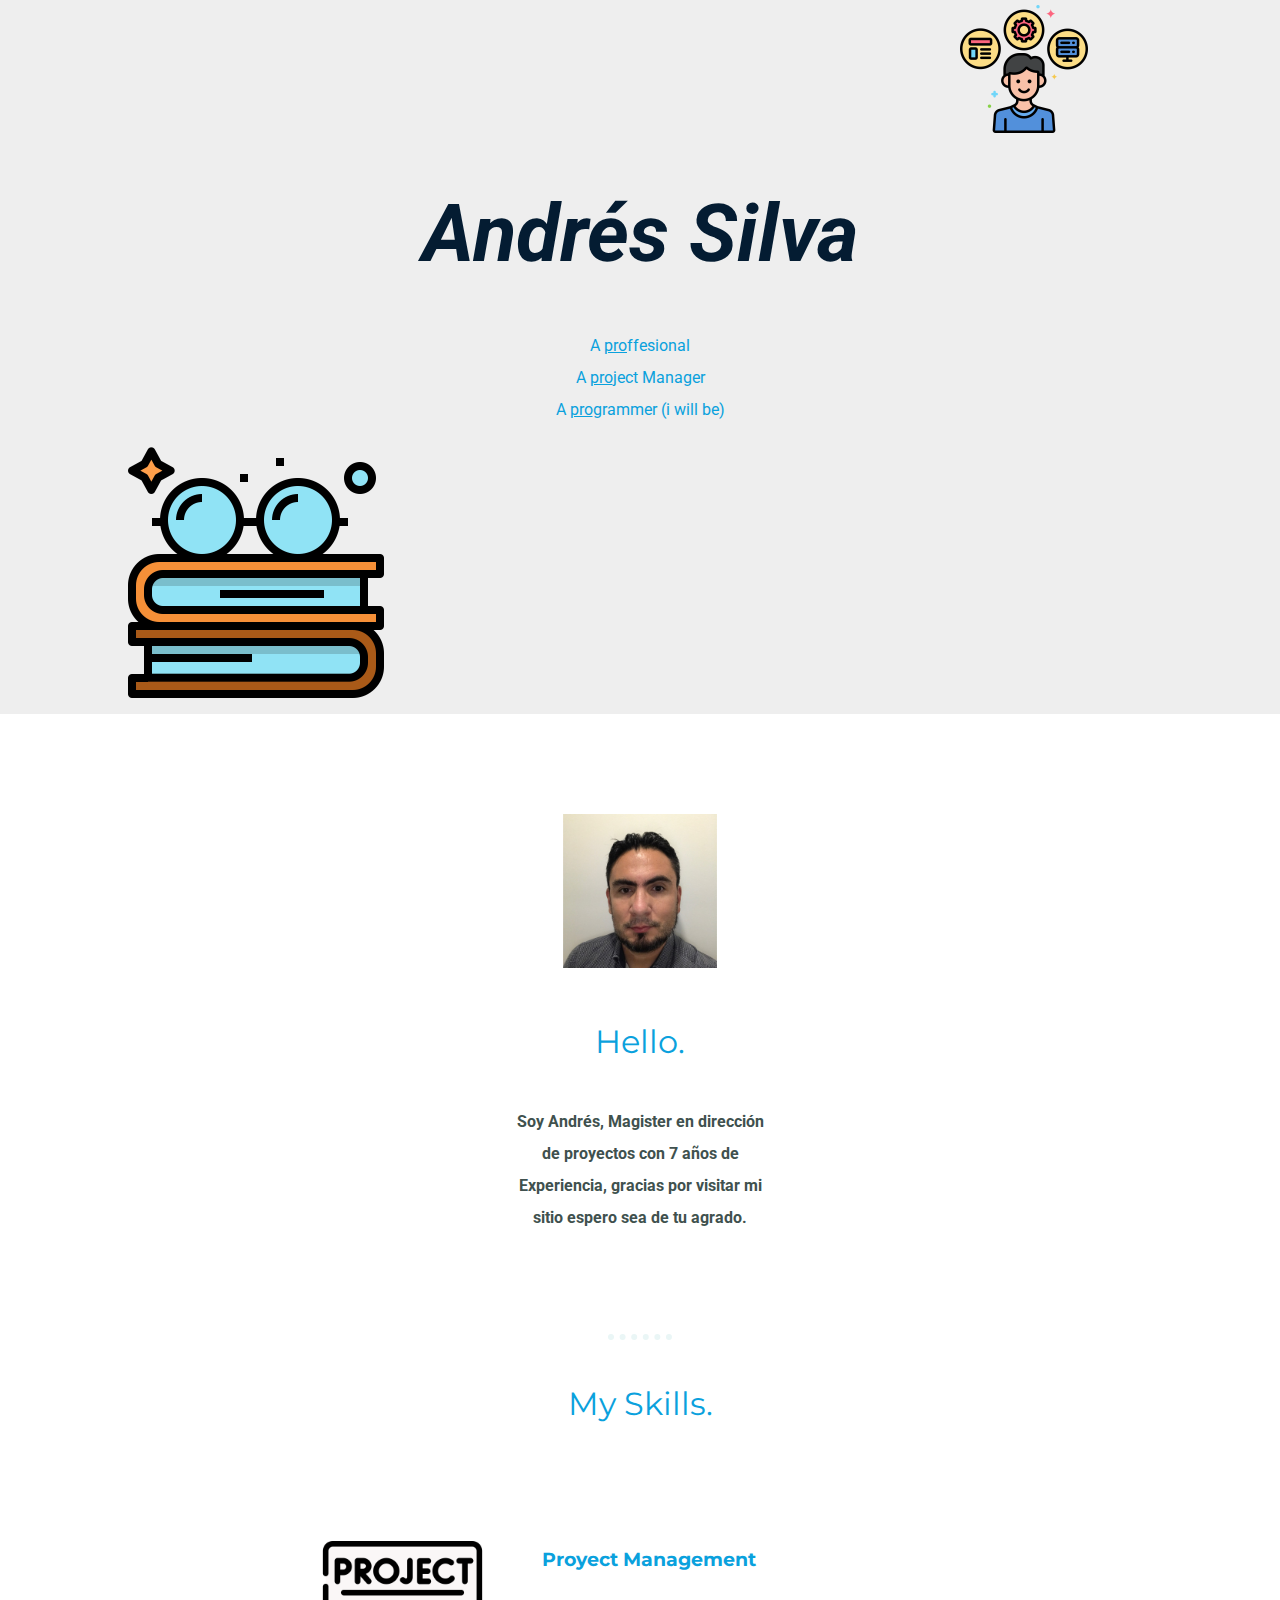
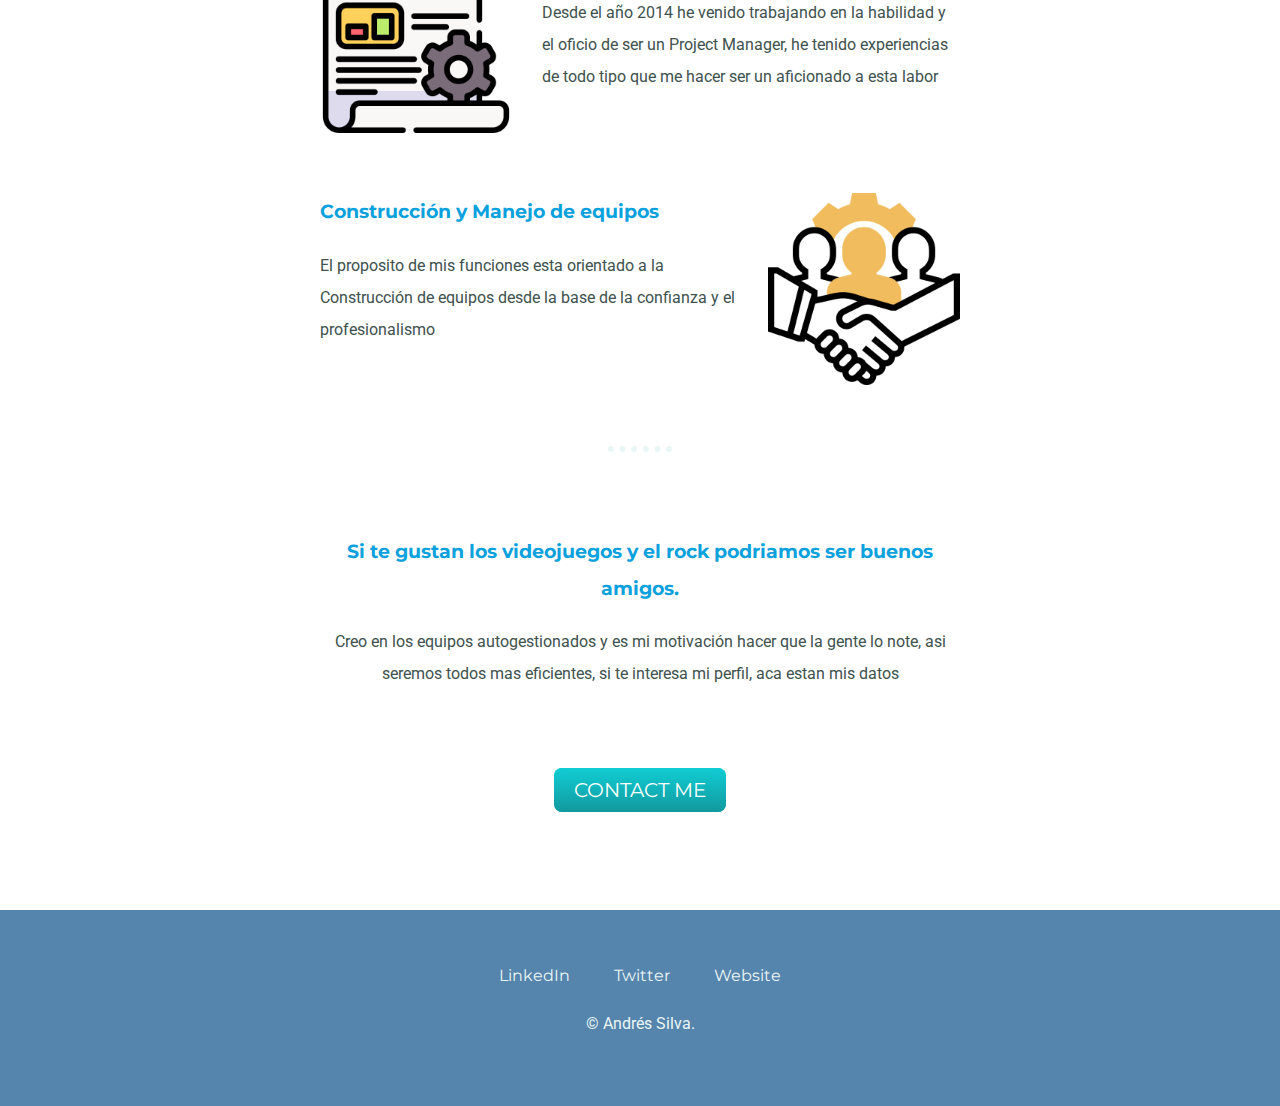
<file: index.html>
<!DOCTYPE html>
<html lang="en" dir="ltr">

<head>
  <meta charset="utf-8">
  <title>Andrés Silva</title>
  <link rel="stylesheet" href="css/styles.css">
  <link rel="icon" href="favicon.ico">
  <link rel="preconnect" href="https://fonts.googleapis.com">
  <link rel="preconnect" href="https://fonts.gstatic.com" crossorigin>
  <link href="https://fonts.googleapis.com/css2?family=Montserrat&family=Roboto:wght@300&family=Sacramento&display=swap" rel="stylesheet">
</head>

<body>
  <div class="Top">
    <a href="https://www.flaticon.com/free-icons/programmer"></a><img class="top-icon" src="images/programmer.png" alt="programmer-img" title="programmer" icons"Programmer icons created by Flat Icons - Flaticon"</a>
    <h1>Andrés Silva</h1>
    <div class="impro">
      <p>A <span>pro</span>ffesional
        <br>
        A <span>pro</span>ject Manager
        <br>
      A <span>pro</span>grammer (i will be)</p>
    </div>
    <a href="https://www.flaticon.com/free-icons/reading"><img class="Reading" src="images/reading.png" title="reading" icons"Reading icons created by mangsaabguru - Flaticon"></a>


  </div>
  <div class="middle-container">
    <div class="profile">
      <img src="images/profile.jfif" alt="" width=60%>
      <h2>Hello.</h2>
      <div class="resume">
        <p>Soy Andrés, Magister en dirección de proyectos con 7 años de Experiencia, gracias por visitar mi sitio espero sea de tu agrado.</p>
      </div>
    </div>
    <hr>
    <div class="skills">
      <h2>My Skills.</h2>
      <div class="skill-row">
        <a href="https://www.flaticon.com/free-icons/project"><img class="skill-images" src="images/project.png" title=project icons"Project icons created by Freepik - Flaticon" alt="Flaticon"> </a>
        <h3>Proyect Management</h3>
        <p>Desde el año 2014 he venido trabajando en la habilidad y el oficio de ser un Project Manager, he tenido experiencias de todo tipo que me hacer ser un aficionado a esta labor</p>
      </div>
      <div class="skill-row">
        <a href="https://www.flaticon.com/free-icons/team"><img class="skill-images2" src="images/team.png" alt="team" title="team" icons "Team icons created by Eucalyp - Flaticon"></a>
        <h3>Construcción y Manejo de equipos</h3>
        <p>El proposito de mis funciones esta orientado a la Construcción de equipos desde la base de la confianza y el profesionalismo</p>
      </div>
    </div>
    <hr>
    <div class="contact-me">
      <h3>Si te gustan los videojuegos y el rock podriamos ser buenos amigos.</h3>
      <p>Creo en los equipos autogestionados y es mi motivación hacer que la gente lo note, asi seremos todos mas eficientes, si te interesa mi perfil, aca estan mis datos</p>
    </div>
    <a class="btn" href="mailto:yilber.silva@gmail.com">CONTACT ME</a>
  </div>


  <div class="bottom-container">
    <a class="footer-link" href="https://linkedin.com/in/yilber-andres-silva-salazar-337bb2a1">LinkedIn</a>
    <a class="footer-link" href="https://twitter.com/">Twitter</a>
    <a class="footer-link" href="https://www.appbrewery.co/">Website</a>
    <p>© Andrés Silva.</p>
  </div>
  </div>

</body>

</html>
</file>
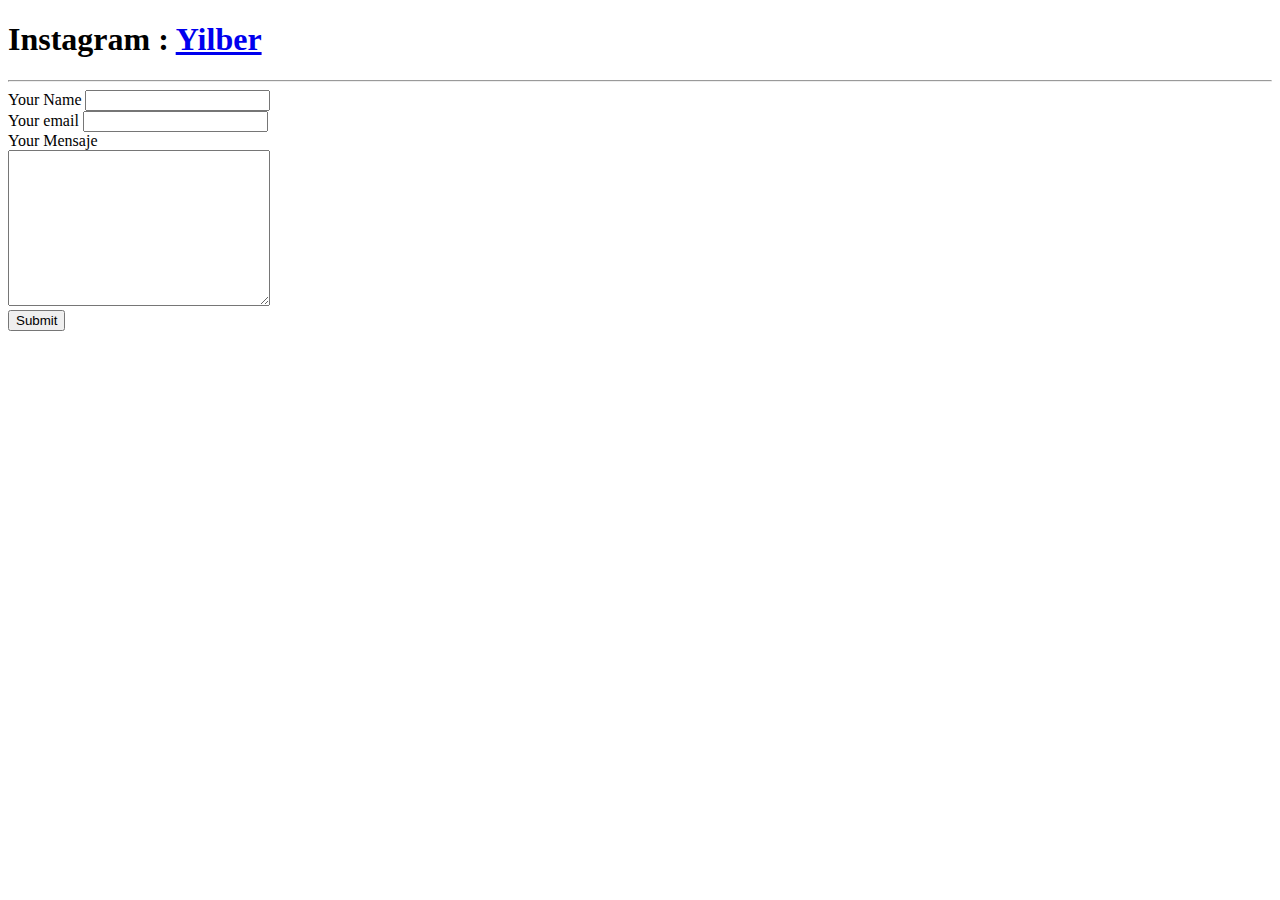
<file: HTML - Personal Site/contact.html>
<!DOCTYPE html>
<html lang="en" dir="ltr">

<head>
  <meta charset="utf-8">
  <title>Contact me</title>
</head>

<body>
  <h1>Instagram : <a href="https://www.instagram.com/yiansal/">Yilber</a></h1>
  <hr>
  <form action="mailto:yilber.silva@hotmail.com" method="post" enctype="text/plain">
    <label for="">Your Name</label>
    <input type="text" name="Nombre" value=""><br>
    <label for="">Your email</label>
    <input type="email" name="email" value=""><br>
    <label for="">Your Mensaje</label><br>
    <textarea name="Mensaje" rows="10" cols="30"></textarea><br>
    <input type="submit" name="">
  </form>
</body>

</html>
</file>
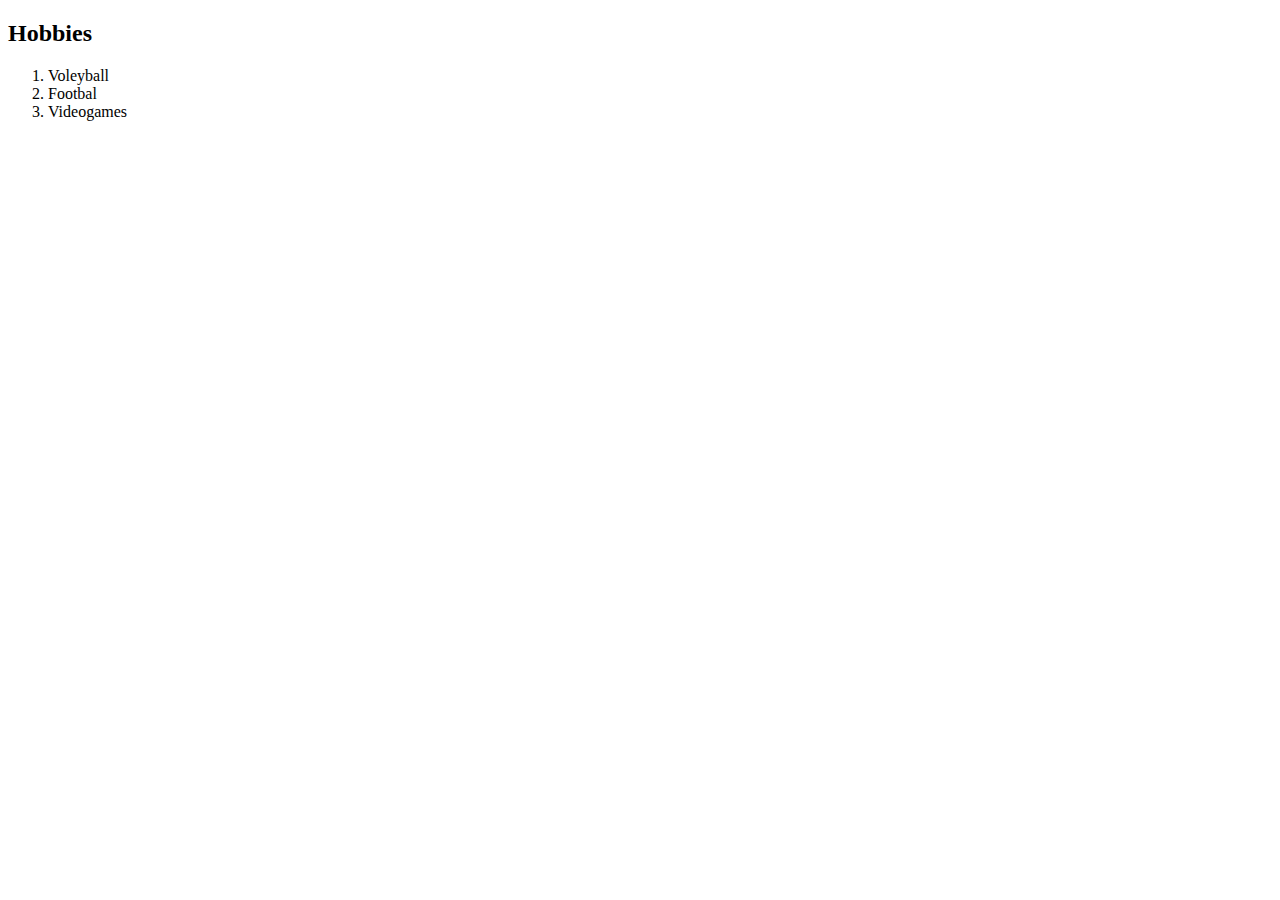
<file: HTML - Personal Site/hobbies.html>
<!DOCTYPE html>
<html lang="en" dir="ltr">
  <head>
    <meta charset="utf-8">
    <title>My Hobbies</title>
  </head>
  <body>
    <h2>Hobbies</h2>
    <ol>
      <li>Voleyball</li>
      <li>Footbal</li>
      <li>Videogames</li>
    </ol>
  </body>
</html>
</file>
<file: css/styles.css>
body {
  margin: 0;
  text-align: center;
  font-family: 'Roboto', sans-serif;
  color: #0AA1DD;
  line-height: 2;
}

h1 {
  margin: 0 auto 0 auto;
  font-family: 'Roboto', serif;
  font-size: 5rem;
  color: #041C32;
  line-height: 2;
  font-style: italic;
}

h2 {
  font-family: 'Montserrat', sans-serif;
  font-size: 2rem;
  color: #0AA1DD;
  font-weight: normal;
  padding: 5px;
}

h3 {
  font-family: 'Montserrat', sans-serif;
  color: #0AA1DD
}

hr {
  border: dotted #EAF6F6 6px;
  border-style: none;
  border-top-style: dotted;
  height: 1px;
  width: 5%
}

.Top {
  background-color: #EEEEEE;
  padding-top: 5px;
  padding-bottom: 5px;
  margin: 0px auto 0px auto;
}

.impro {
  color: #0AA1DD;
  font-size: 1.2rem padding:0;
  margin: 0;
  display: block;
  margin-block-start: 0;
  margin-block-end: 0;
  margin-inline-start: 0px;
  margin-inline-end: 0px;
}

.Reading {
  position: relative;
  width: 20%;
  margin-right:60%;
}

.profile {
  width: 20%;
  align-items: center;
  margin: 100px auto 100px auto;
}

.resume {
  font-weight: bolder;
  color: #40514E;
}

.middle-container {
  margin-top: 50px;
  color: #40514E;
}

.bottom-container {
  color: #EAF6F6;
  text-decoration: none;
  background-color: #5584AC;
  margin-top: 100px;
  margin-bottom: 0px;
  padding: 50px;
}

.contact-me {
  margin: 80px auto 80px auto;
  width: 50%;
}

.footer-link {
  color: #EAF6F6;
  text-decoration: none;
  margin: 20px;
  font-family: 'Montserrat', sans-serif;
}

.footer-link:hover {
  color: #4C3F91;
}

span {
  text-decoration: underline;
}

.bottom-cloud {
  margin-left: 15%;
  display: block;
}

.top-icon {
  margin-left: 60%;
  width: 10%;
  margin-bottom: 10px;
}

.skill-row {
  width: 50%;
  align-items: center;
  margin: 100px auto 100px auto;
  text-align: left;
  line-height: 2;
}

.skill-images {
  width: 30%;
  float: left;
  padding-right: 30px;
}

.skill-images2 {
  width: 30%;
  float: right;
  padding-left: 30px;
}

.btn {
  background: #11cdd4;
  background-image: -webkit-linear-gradient(top, #11cdd4, #11999e);
  background-image: -moz-linear-gradient(top, #11cdd4, #11999e);
  background-image: -ms-linear-gradient(top, #11cdd4, #11999e);
  background-image: -o-linear-gradient(top, #11cdd4, #11999e);
  background-image: linear-gradient(to bottom, #11cdd4, #11999e);
  -webkit-border-radius: 8;
  -moz-border-radius: 8;
  border-radius: 8px;
  font-family: 'Montserrat', sans-serif;
  color: white;
  font-size: 20px;
  padding: 10px 20px 10px 20px;
  margin-top: 80px;
  text-decoration: none;
}

.btn:hover {
  background: #30e3cb;
  background-image: -webkit-linear-gradient(top, #30e3cb, #2bc4ad);
  background-image: -moz-linear-gradient(top, #30e3cb, #2bc4ad);
  background-image: -ms-linear-gradient(top, #30e3cb, #2bc4ad);
  background-image: -o-linear-gradient(top, #30e3cb, #2bc4ad);
  background-image: linear-gradient(to bottom, #30e3cb, #2bc4ad);
  text-decoration: none;
}
</file>
